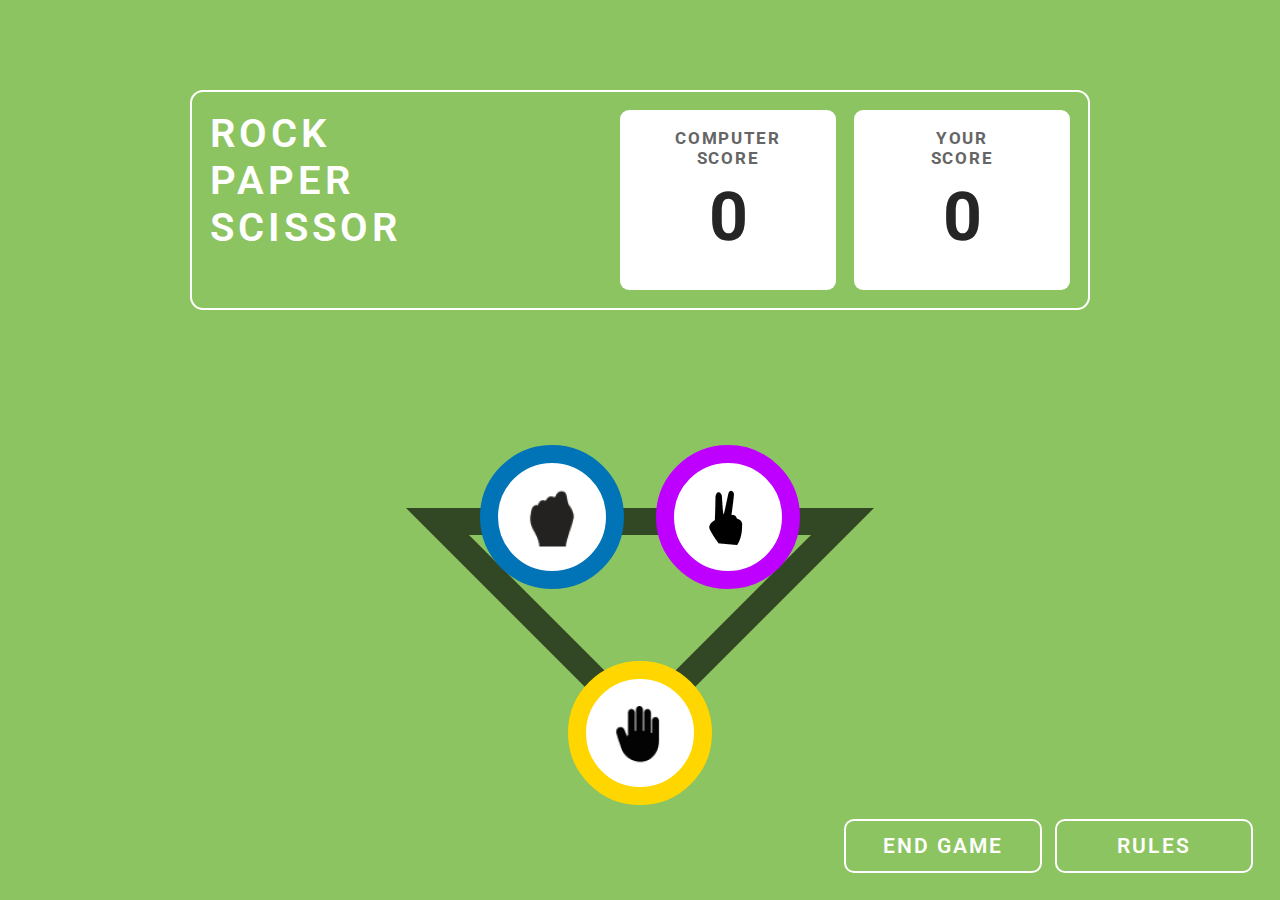
<file: index.html>
<!DOCTYPE html>
<html lang="en">
  <head>
    <meta charset="UTF-8" />
    <meta name="viewport" content="width=device-width, initial-scale=1.0" />
    <link rel="stylesheet" href="/style.css" />

    <link rel="preconnect" href="https://fonts.googleapis.com">
    <link rel="preconnect" href="https://fonts.gstatic.com" crossorigin>
    <link href="https://fonts.googleapis.com/css2?family=Roboto:wght@500&display=swap" rel="stylesheet">
    <title>Rock Paper Scissor</title>
  </head>


  <body>
    <div class="container">
      <div class="dashboard">


              <div class="heading">
                  <h1>ROCK</h1>
                  <h1>PAPER</h1>
                  <h1>SCISSOR</h1>
              </div>
              <div class="scorecard">
                  <div class="computer_score">
                    <h3 class="score_title">COMPUTER</h3>
                    <h3 class="score_title">SCORE</h3>
                    <h2 id="computer-score">0</h2>
                  </div>
                  <div class="human_score">
                    <h3 class="score_title">YOUR</h3>
                    <h3 class="score_title">SCORE</h3>
                    <h2 id="human-score">0</h2>
                  </div>
              </div>
      </div>

      <div class="opt" id="options" >
          <div class="stone  leftcorner" id="stone"></div>
          <div class="scissor rightcorner" id="scissor"></div>
          <div class="paper bottommid" id="paper"></div>
          <div class="bigtriangle"></div>
          <div class="childtriangle"></div>
      </div>

      <div class="result" id="result">
          <div class="left">
            <h2 class="picked">YOU PICKED</h2>
              <div class="topgreen leftcorner" id="userwin">
                <div class="midgreen">
                  <div class="lowgreen">
                  </div>
                </div>
              </div>
              <div class="userselect selects" id="user-score">
            </div>
          </div>

          <div class="mid">
            <h1 id="winner"></h1>
            <h2 id="res"></h2>
            <button class="btnplay" id="playagain">PLAY AGAIN</button>
          </div>

          <div class="right">
            <h2 class="picked">PC PICKED</h2>
              <div class="topgreen rightcorner" id="pcwin">
                  <div class="midgreen">
                    <div class="lowgreen">
                    </div>
                  </div>
                </div>

            <div class="pcselect selects" id="comptr-score"></div>
          </div>
      </div>
    </div>




    <div class="rulesbox"
     id="rule-box">
      <div class="exit" id="close-rule">
        <h1>X</h1>
      </div>
      <h1>Game Rules</h1>
      <ul>

        <li>Rock beats scissors, scissors beat paper, and paper beats rock.</li>
        
        <li>
          Agree ahead of time whether you’ll count off “rock, paper, scissors,
          shoot” or just “rock, paper, scissors.”
        </li>

        <li>
          Use rock, paper, scissors to settle minor decisions or simply play to
          pass the time
        </li>

        <li>If both players lay down the same hand, each player lays down another
          hand
        </li>

      </ul>
    </div>
    <div class="buttons">
      
      <button class="btnrule" style="margin-right: 1vh;" id="resetgame">RESET</button>

      <button class="btnrule" style="margin-right: 1vh;" id="endgame">END GAME</button>
    
      <button onclick="RuleFunction()" class="btnrule" id="btn-rule">RULES</button>
    </div>
    <script src="script.js"></script>
  </body>
</html>
</file>
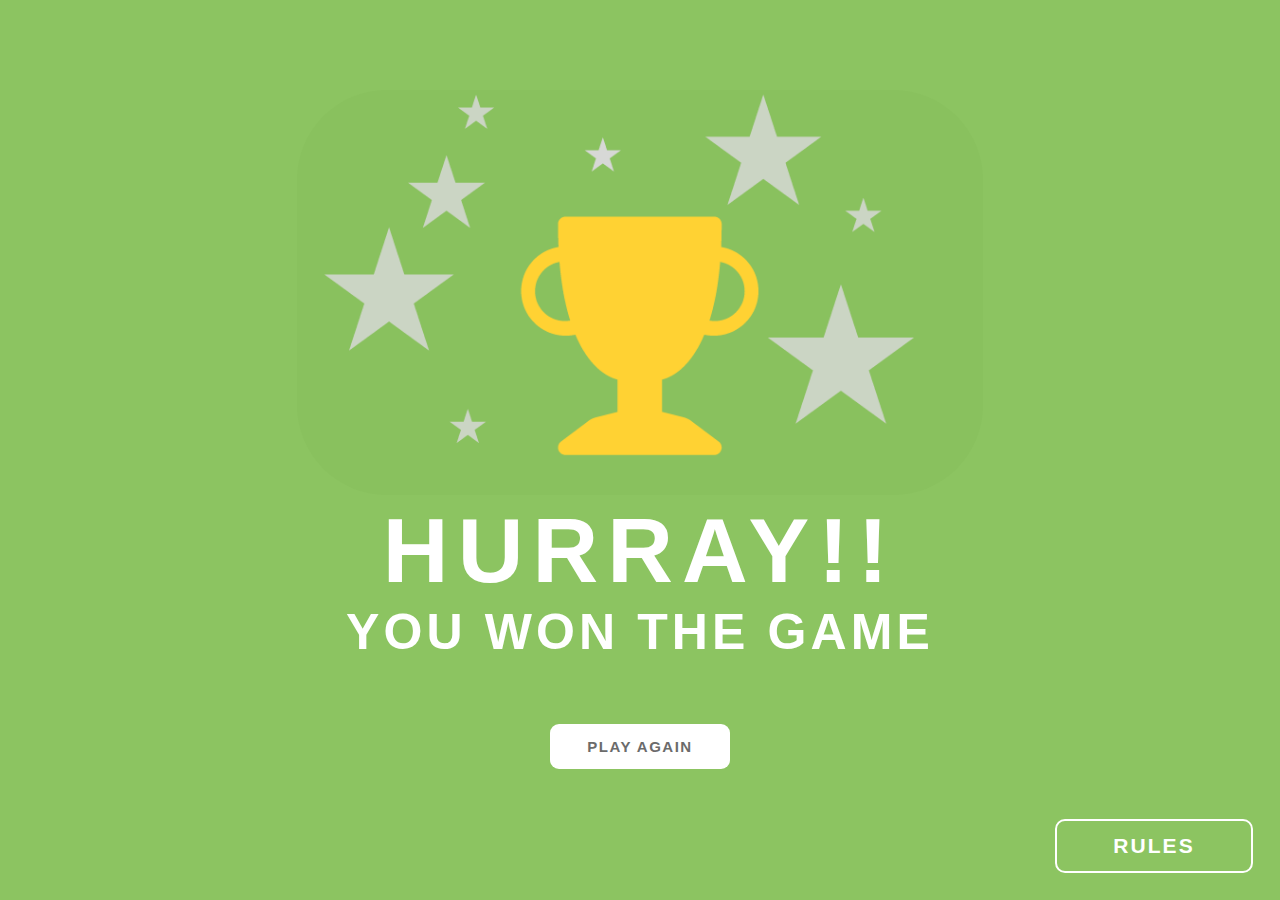
<file: win.html>
<!DOCTYPE html>
<html lang="en">
  <head>
    <meta charset="UTF-8" />
    <meta name="viewport" content="width=device-width, initial-scale=1.0" />
    <link rel="stylesheet" href="/style.css" />
    <title>Result</title>
  </head>
  <body>
    <div class="container">
      <div class="poster">
        <img src="/winner.png" alt="" class="src" />
      </div>
      <div class="captions">
        <h1>HURRAY!!</h1>
        <h3>YOU WON THE GAME</h3>
        <button
          class="btnplay"
          onclick="window.location.href = 'index.html';"
          id="playagain"
        >
          PLAY AGAIN
        </button>
      </div>
    </div>
    <div class="rulesbox" id="ruleb">
      <div class="exit" id="exited">
        <h1>X</h1>
      </div>
      <h1>Game Rules</h1>
      <ul>
        <li>Rock beats scissors, scissors beat paper, and paper beats rock.</li>
        <li>
          Agree ahead of time whether you’ll count off “rock, paper, scissors,
          shoot” or just “rock, paper, scissors.”
        </li>
        <li>
          Use rock, paper, scissors to settle minor decisions or simply play to
          pass the time
        </li>
        <li>
          If both players lay down the same hand, each player lays down another
          hand
        </li>
      </ul>
    </div>
    <div class="buttons">
      <button onclick="RulebtnFunction()" class="btnrule" id="buttonrule">
        RULES
      </button>
    </div>
    <script>
      let exitedrule = document.getElementById('exited');
      let rulebox = document.getElementById('ruleb');
      exitedrule.addEventListener('click', () => {
        rulebox.style.display = 'none';
      });
      function RulebtnFunction() {
        if (rulebox.style.display === 'none') {
          rulebox.style.display = 'flex';
        } else {
          rulebox.style.display = 'none';
        }
      }
    </script>
  </body>
</html>
</file>
<file: style.css>
* {
  margin: 0;
  padding: 0;
  font-family: 'Roboto', sans-serif;
}
body {
  background-color: #8cc461;
}
.container {
  width: 100vw;
  display: flex;
  justify-content: center;
  align-items: center;
  flex-direction: column;
}


.dashboard {
  height: 24vh;
  width: 70vw;
  margin-top: 10vh;
  border: #fff solid 2px;
  justify-content: space-between;
  border-radius: 13px;
  display: flex;
  & .scorecard {
    display: flex;
    padding: 2vh;
  }
}


/* heading */

.heading {
  padding: 2vh;
}
.heading h1 {
  color: #fff;
  font-size: 40px;
  font-family: 'Roboto', sans-serif;
  font-style: normal;
  font-weight: 600;
  line-height: normal;
  letter-spacing: 4px;
}
.opt {
  position: relative;
  width: 25vw;
  margin-top: 15vh;
  height: 40vh;
  display: flex;
  justify-content: center;
  align-items: center;

  & .bigtriangle {
    width: 0;
    height: 0;
    position: relative;
    border-left: 26vh solid transparent;
    border-right: 26vh solid transparent;
    border-top: 26vh solid #000000a3;
    z-index: 1;
  }
  & .childtriangle {
    width: 0;
    height: 0;
    position: absolute;
    border-left: 19vh solid transparent;
    border-right: 19vh solid transparent;
    border-top: 19vh solid #8cc461;
    z-index: 2;
    margin-bottom: 1vh;
  }
}
/* ScoringArea */

.computer_score,
.human_score {
  display: flex;
  flex-direction: column;
  width: 20vh;
  margin-left: 2vh;
  align-items: center;
  border-radius: 0.5625rem;
  background: #fff;
  padding: 2vh;
  & .score_title {
    color: #656565;
    font-size: 17px;
    font-family: 'Roboto', sans-serif;
    font-style: normal;
    font-weight: 700;
    line-height: normal;
    letter-spacing: 1.7px;
  }
  & h2 {
    color: #252525;
    text-align: center;
    font-size: 68px;
    font-family: 'Roboto', sans-serif;
    font-style: normal;
    font-weight: 700;
    line-height: normal;
    margin-top: 1vh;
  }
}


.stone,.scissor,
.paper,.selects {
  height: 12vh;
  width: 12vh;
  background-color: #fff;
  border-radius: 100%;
  display: flex;
  justify-content: center;
  align-items: center;
  z-index: 3;
  transition-duration: 0.3s;
}

#stone:hover,#paper:hover,#scissor:hover {
  transform: scale(1.1);
  transition-duration: 0.3s;
}

.stone {
  border: #0074b6 solid 2vh;
  background-image: url('assets/stone.png');
  background-repeat: no-repeat;
  background-position: center;
  z-index: 100;
}.paper {
  border: #ffd600 solid 2vh;
  z-index: 100;
  background-image: url('assets/paper.png');
  background-repeat: no-repeat;
  background-position: center;
}
.rightcorner {
  position: absolute;
  top: 0;
  right: 0;
}
.bottommid {
  position: absolute;
  bottom: 0;
}

.scissor {
  border: #bd00ff solid 2vh;
  z-index: 100;
  background-image: url('assets/scissor.png');
  background-repeat: no-repeat;
  background-position: center;
}

.leftcorner {
  position: absolute;
  left: 0;
  top: 0;
}



/* RulesBox */


.rulesbox {
  border-radius: 13px;
  border: 7px solid #fff;
  background: #004429;
  display: none;
  flex-direction: column;
  position: absolute;
  align-items: center;
  bottom: 12vh;
  height: 40vh;
  width: 18vw;
  padding: 2vh;
  right: 5vh;

  & h1 {
    color: #fff;
    font-size: 29px;
    font-family: 'Roboto', sans-serif;
    font-style: normal;
    font-weight: 500;
    line-height: normal;
  }
  & ul {
    padding: 2vh;
    & li {
      /* Default bullets style erased */
      list-style: none;
    }
    & li::before {
      /* Unicode for a bullet */
      content: '\25A0';
      list-style: square;
      /* Styles for Indentation*/
      color: #ffd600;
      list-style: square;
      display: inline-block;
      width: 1em;
      margin-left: -0.5em;
      font-size: 170%;
    }

    & li {
      color: #fff;
      font-size: 13px;
      font-family: 'Roboto', sans-serif;
      font-style: normal;
      font-weight: 400;
      line-height: normal;
      padding-top: 2vh;
    }
  }
  & .exit {
    top: -5.5vh;
    right: -5.5vh;
    height: 7.5vh;
    width: 7.5vh;
    cursor: pointer;
    border-radius: 50px;
    border: 5px solid #fff;
    background-color: #f00;
    position: absolute;
    display: flex;
    justify-content: center;
    align-items: center;
    & h1 {
      color: #fff;
      font-size: 44px;
      font-style: normal;
      font-weight: 400;
      line-height: normal;
    }
  }
}


/* Resul Page  */


.result {
  position: relative;
  height: 50vh;
  display: flex;
  display: none;
  justify-content: space-around;
  align-items: center;
  width: 75vw;
  margin-top: 5vh;

  & h1 {
    color: #fff;
    text-align: center;
    font-size: 39px;
    font-family: 'Roboto', sans-serif;
    font-style: normal;
    font-weight: 800;
    line-height: normal;
    letter-spacing: 3.9px;
  }
  & h2 {
    color: #fff;
    text-align: center;
    font-size: 25px;
    font-family: 'Roboto', sans-serif;
    font-style: normal;
    font-weight: 800;
    line-height: normal;
    letter-spacing: 2.5px;
  }
  .btnplay {
    border-radius: 9px;
    background: #fff;
    height: 5vh;
    color: #6b6b6b;
    font-size: 15px;
    font-family: 'Roboto', sans-serif;
    font-style: normal;
    font-weight: 600;
    line-height: normal;
    letter-spacing: 1.5px;
    border: none;
    width: 20vh;
    margin-top: 2vh;
  }
  & .mid {
    display: flex;
    flex-direction: column;
    justify-content: center;
    align-items: center;
  }
}

.btnplay {
  border-radius: 9px;
  background: #fff;
  height: 5vh;
  color: #6b6b6b;
  font-size: 15px;
  font-family: 'Roboto', sans-serif;
  font-style: normal;
  font-weight: 600;
  line-height: normal;
  letter-spacing: 1.5px;
  border: none;
  width: 20vh;
  margin-top: 2vh;
  transition-duration: .2s;
}

#playagain:hover{
  transform: scale(1.1);

  transition-duration: .1s;
}

#userwin,
#pcwin {
  display: none;
}
.selects {
  width: 20vh;
  height: 20vh;
}
.picked {
  position: absolute;
  color: #fff;
  font-family: 'Roboto', sans-serif;
  font-size: 17px;
  font-style: normal;
  font-weight: 600;
  line-height: normal;
  letter-spacing: 1.7px;
  top: 5vh;
  margin-left: 1.5vh;
}
.topgreen {
  z-index: -1;
  height: 50vh;
  width: 50vh;
  border-radius: 350px;
  position: absolute;
  display: flex;

  justify-content: center;
  align-items: center;
  background: #2e9a2563;
  box-shadow: 0px 1px 62px 0px rgba(0, 0, 0, 0.13);
  & .midgreen {
    display: flex;
    z-index: -1;
    justify-content: center;
    align-items: center;
    height: 43vh;
    width: 43vh;

    border-radius: 350px;
    background: #1da82b92;
  }
  & .lowgreen {
    height: 35vh;
    z-index: -1;
    width: 35vh;
    border-radius: 350px;
    background: #3b672033;
  }
}

.buttons {
  position: absolute;
  bottom: 3vh;
  right: 3vh;
  & .btnrule {
    border-radius: 10px;
    border: 2px solid #fff;
    background: rgba(217, 217, 217, 0);
    color: #fff;
    font-size: 21px;
    font-family: 'Roboto', sans-serif;
    font-style: normal;
    font-weight: 600;
    line-height: normal;
    letter-spacing: 2.1px;
    height: 6vh;
    width: 22vh;
  }
  & button:hover{
    transition-duration:.2s;
    background-color:#fff;
    color: #8cc461;
    
  }
}
.poster img {
  margin-top: 10vh;
  height: 45vh;
  border-radius: 10vh;
}
.captions {
  display: flex;
  flex-direction: column;
  justify-content: center;
  align-items: center;
  & h1 {
    color: #fff;
    text-align: center;
    font-family: 'Roboto', sans-serif;
    font-size: 91px;
    font-style: normal;
    font-weight: 600;
    line-height: normal;
    letter-spacing: 9.1px;
  }
  & h3 {
    color: #fff;
    text-align: center;
    font-family: 'Roboto', sans-serif;
    font-size: 50px;
    font-style: normal;
    font-weight: 600;
    line-height: normal;
    letter-spacing: 4.1px;
  }
  & button{
    margin-top: 7vh;
    
  }
}
</file>
